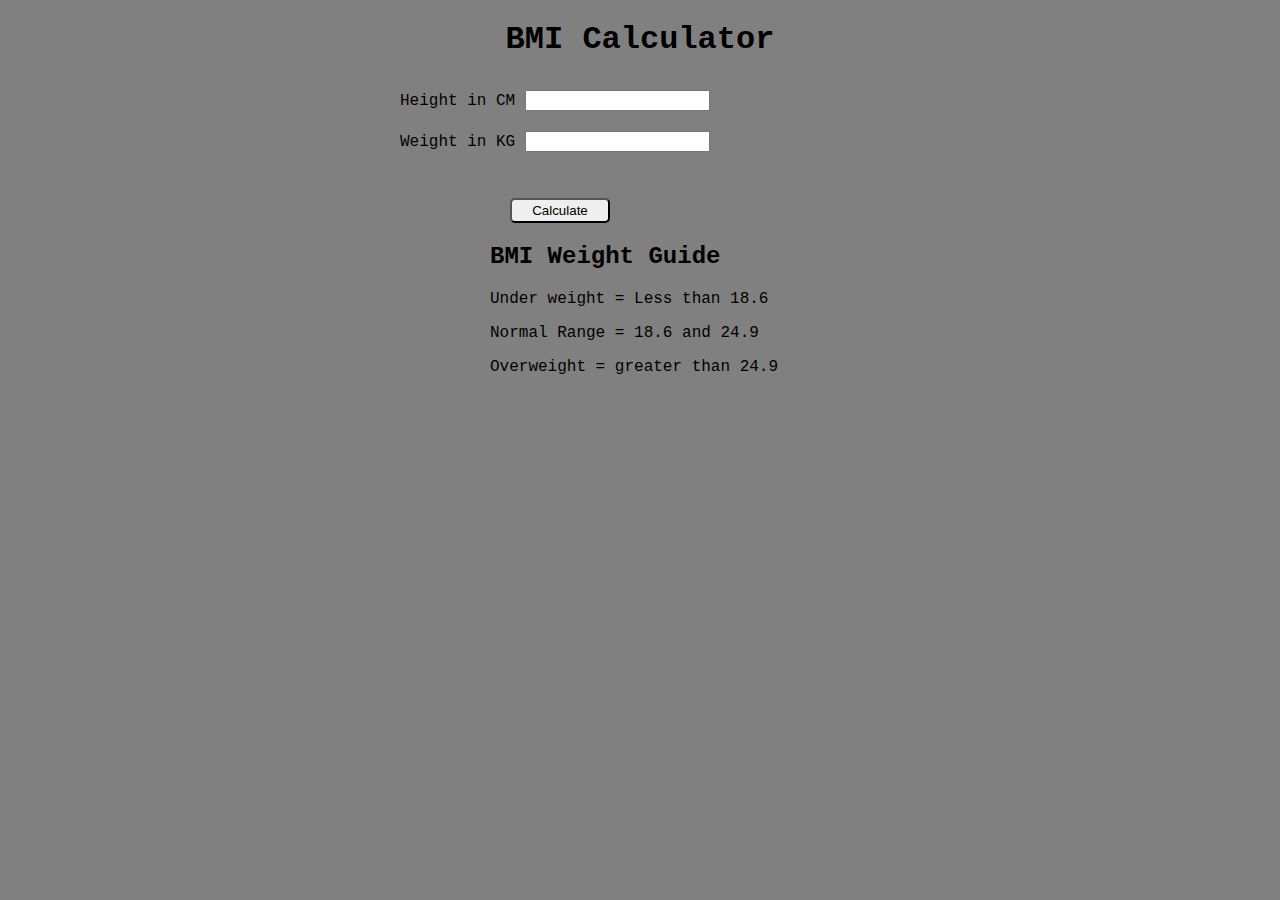
<file: BMI Calculator/index.html>
<!DOCTYPE html>
<html lang="en">
<head>
  <meta charset="UTF-8">
  <meta name="viewport" content="width=device-width, initial-scale=1.0">
  <title>BMI calculator</title>
  <link rel="stylesheet" href="style.css">
</head>
<body>
  <div class="contener">
    <h1>BMI Calculator</h1>
    <form>
      <div>
        <label for="Height">Height in CM</label>
        <input type="text" id="Height">
      </div>

      <div>
        <label for="Weight">Weight in KG</label>
        <input type="text" id="Weight">
      </div>
      <div id="result"></div>
      <p id="para"></p>
      <button>Calculate</button>

 
    <footer><h2>BMI Weight Guide</h2> 
      <p>Under weight = Less than 18.6</p>
      <p>Normal Range = 18.6 and 24.9</p>
      <p>Overweight = greater than 24.9</p></footer>
    </form>
  </div>
  <script src="cc.js"></script>
</body>
</html>
</file>
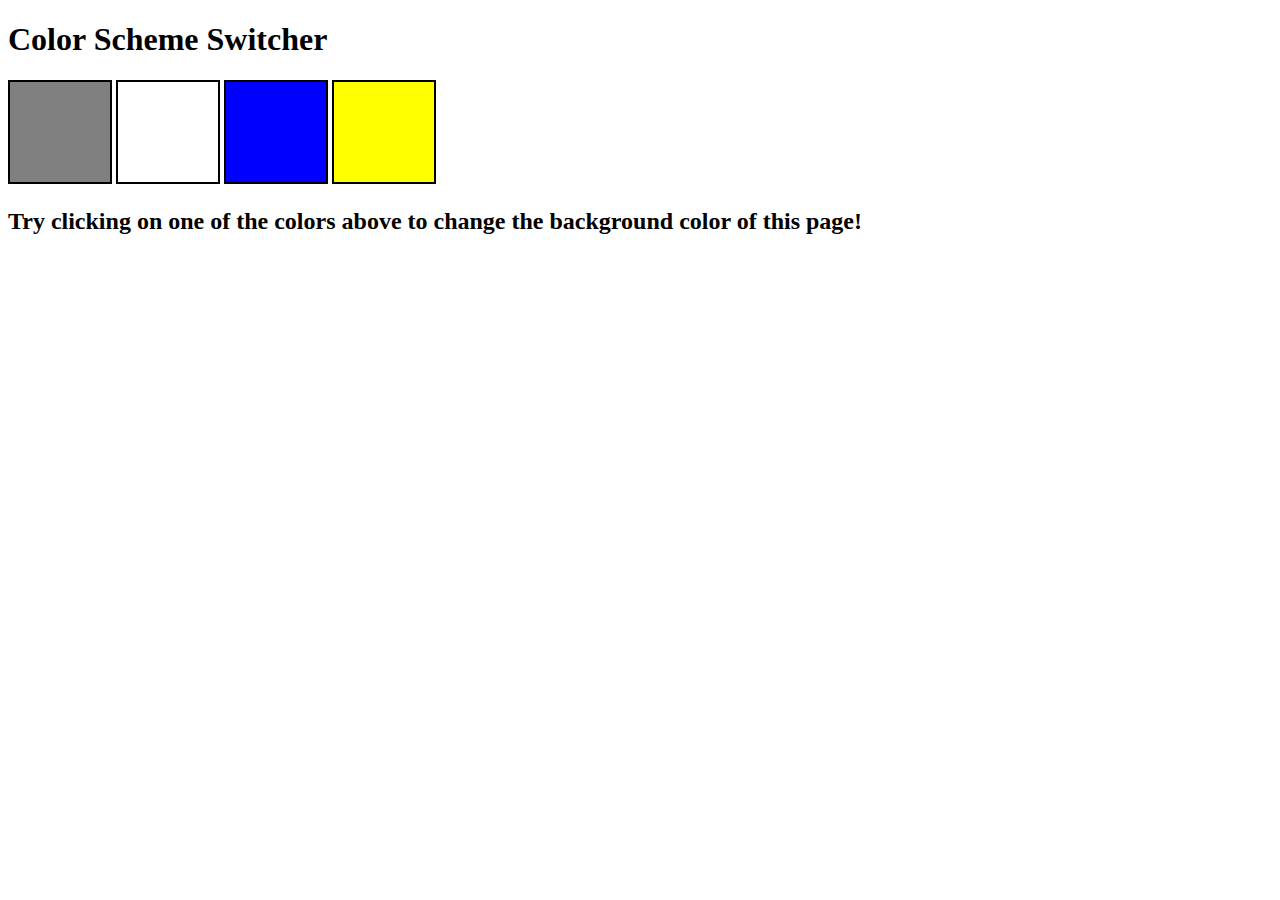
<file: Color Changer/index.html>
<!DOCTYPE html>
<html lang="en">
  <head>
    <meta charset="UTF-8" />
    <meta name="viewport" content="width=device-width, initial-scale=1.0" />
    <title>Color Changer</title>
    <style>
      .button{
        height: 100px;
        width: 100px;
        border: 2px solid black;
        display: inline-block;
      }
      #gray{
        background: gray;
      }
      #white{
        background: white;
      }
      #blue{
        background: blue;
      }
      #yellow{
        background: yellow;
      }
    </style>
  </head>
  <body>
    <h1>Color Scheme Switcher</h1>
    <span class="button" id="gray"></span>
    <span class="button" id="white"></span>
    <span class="button" id="blue"></span>
    <span class="button" id="yellow"></span>
    <h2>Try clicking on one of the colors above <span>to change the background color of this page!</span></h2>
  </body>
  <script src="dg.js"></script>
</html>
</file>
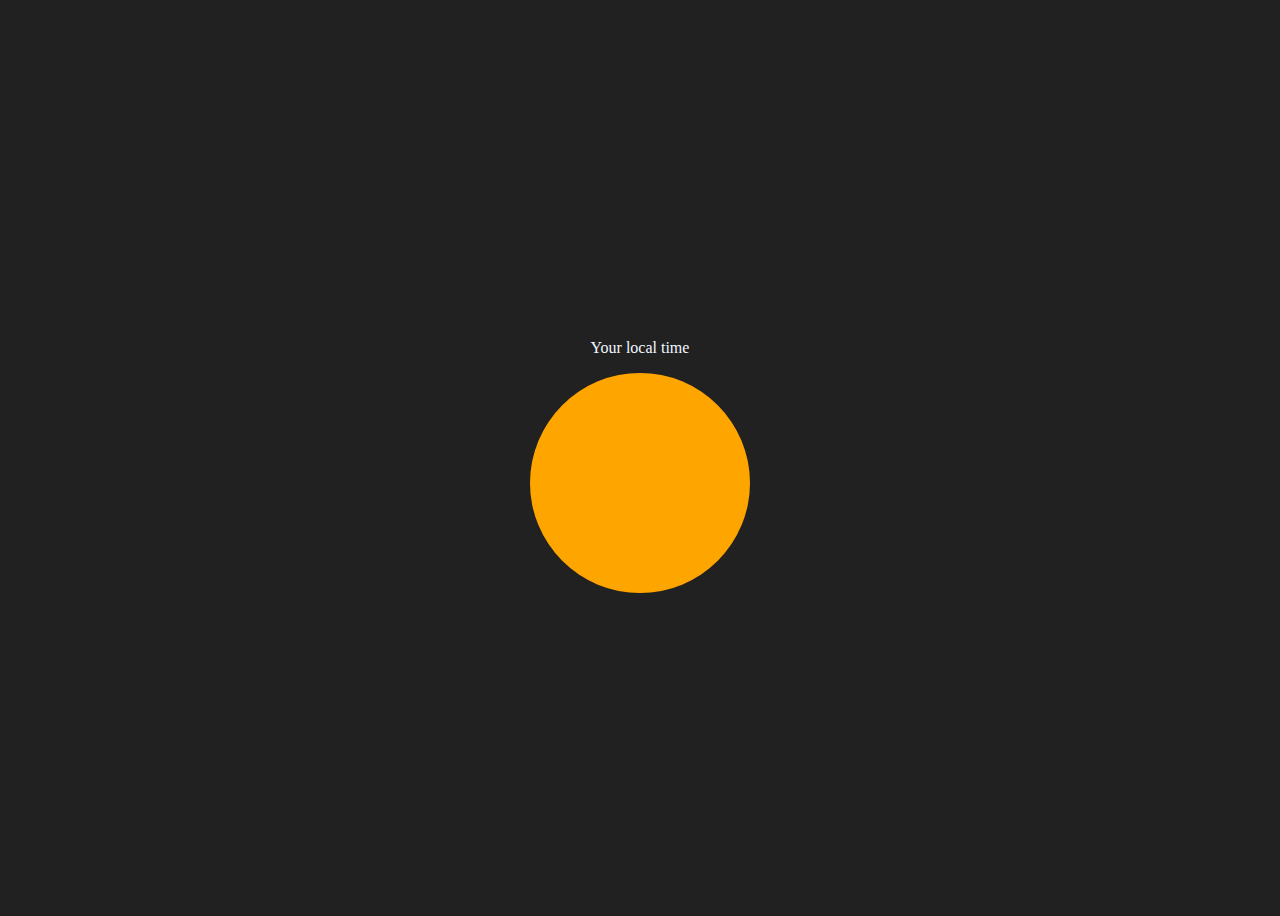
<file: Digital Clock/index.html>
<!DOCTYPE html>
<html lang="en">
<head>
  <meta charset="UTF-8">
  <meta name="viewport" content="width=device-width, initial-scale=1.0">
  <title>Digital Clock</title>
  <style>
    body{
      background: #212121;
      color: black;
      
    }
    p{
      color: aliceblue;
    }
    .contener{
      display: flex;
      height: 100vh;
      
      justify-content: center;
      align-items: center;
      flex-direction: column;
    }
    #clock{
      background: orange;
      height: 200px;
      width: 200px;
      padding: 10px;
      border-radius: 50%;
    display: flex;
    justify-content: center;
    align-items: center;
    font-size: 24px;
 font-weight: 700;
    font-style: italic;
    font-family:Cambria, Cochin, Georgia, Times, 'Times New Roman', serif
    }
  </style>
</head>
<body>
  <div class="contener">
    <p>Your local time</p>
    <div id="clock"></div>
  </div>
</body>
<script src="Clock.js"></script>
</html>
</file>
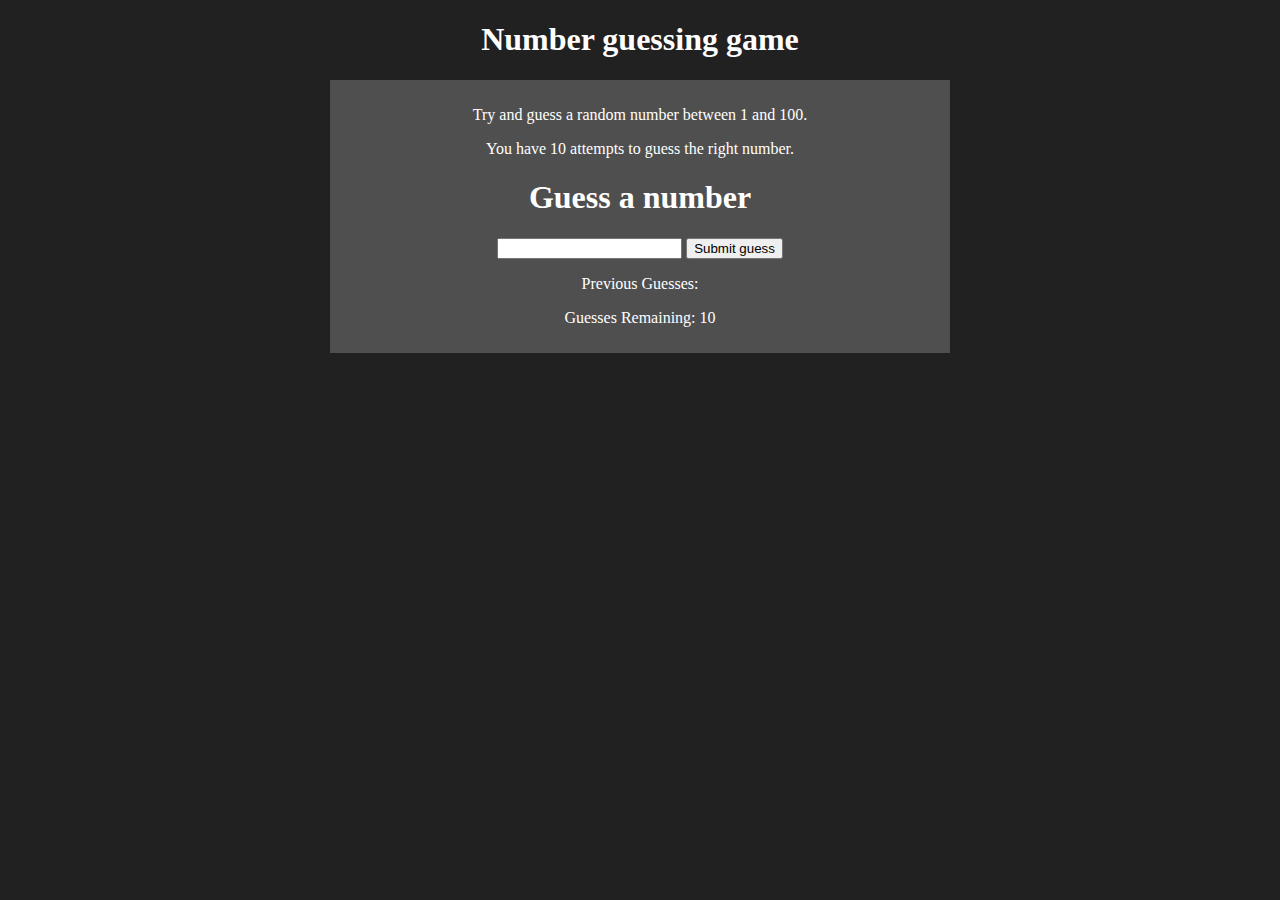
<file: Guess a number/index.html>
<!DOCTYPE html>
<html lang="en">
<head>
  <meta charset="UTF-8">
  <meta name="viewport" content="width=device-width, initial-scale=1.0">
  <title>Guess a number</title>
  <link rel="stylesheet" href="style.css">
</head>
<body>
  <h1>Number guessing game</h1>
  <div class="contener">
    <p>Try and guess a random number between 1 and 100.</p>
    <p>You have 10 attempts to guess the right number.</p>

    <form action="">
    <h1>Guess a number</h1>
    <input type="text" name="" id="input">
    <button id="submit">Submit guess</button>
  </form>
<div class="resultParas">
    <p>Previous Guesses: <span class="guesses"></span></p>

    <p id="remaining">Guesses Remaining: <span class="lastResult">10</span></p>

    <p class="lowOrhi"></p>
  </div>
  </div>
</body>
<script src="script.js"></script>
</html>
</file>
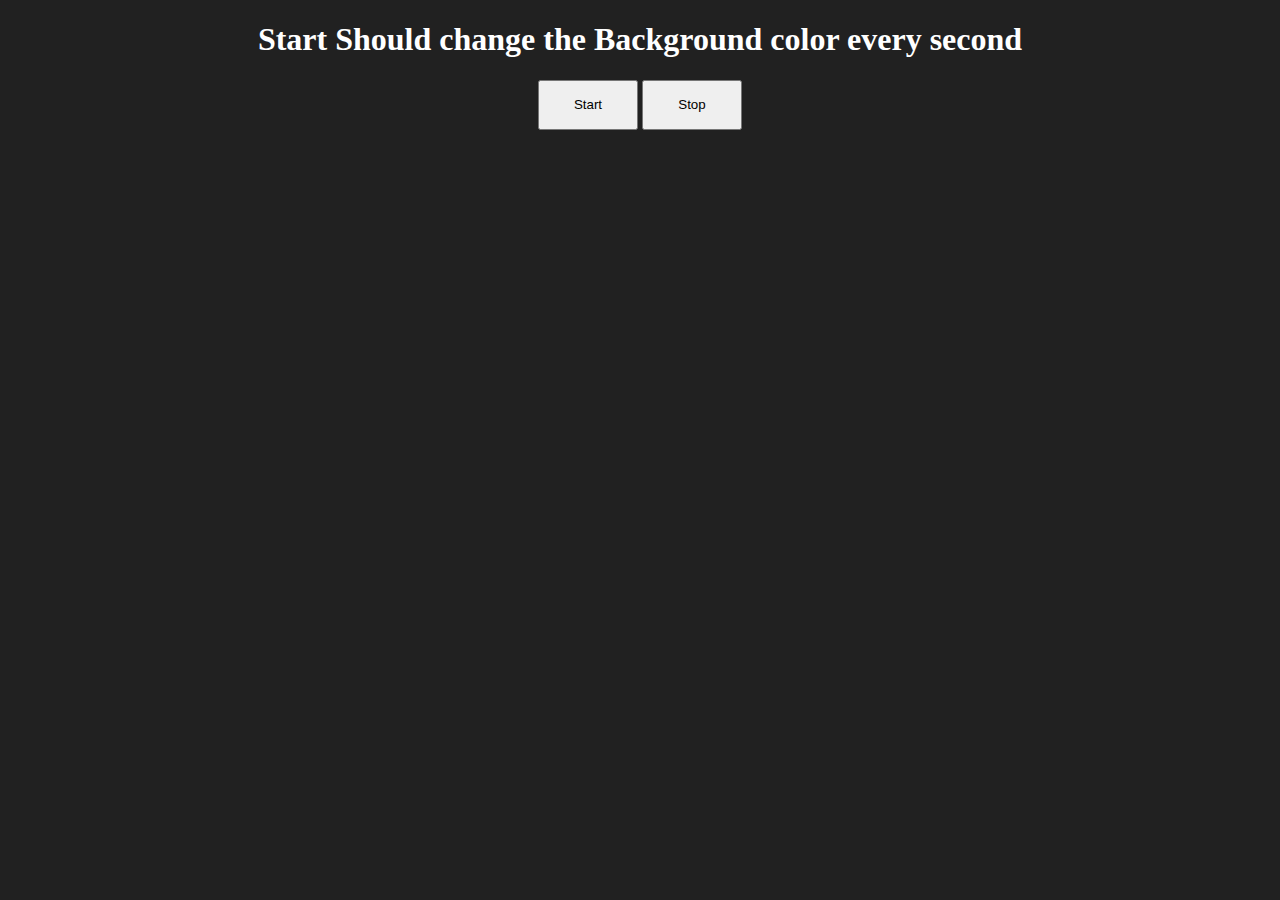
<file: UnlimitedColors/index.html>
<!DOCTYPE html>
<html lang="en">
<head>
  <meta charset="UTF-8">
  <meta name="viewport" content="width=device-width, initial-scale=1.0">
  <title>UnlimiteColors</title>
  <link rel="stylesheet" href="style.css">
</head>
<body>
  <h1>Start Should change the Background color every second</h1>
  <button id="start">Start</button>
  <button id="stop">Stop</button>
</body>
<script src="Script.js"></script>
</html>
</file>
<file: BMI Calculator/style.css>
body{
  background: gray;
  font-family:'Courier New', Courier, monospace;
  margin: 0;
  padding: 0;
  box-sizing: border-box;
  
}
.contener{
  height: 600px;
  width: 500px;
margin: 0 auto;

}
h1{
  text-align: center;
}
form div{
  padding: 10px;
}

button{
  width: 100px;
  padding: 3px;
  border-radius: 5px;
  text-align: center;
  margin-left:120px ;
  
}
footer{
  width: 400px;
  margin-left:100px;
}
</file>
<file: Guess a number/style.css>
body{
  background: #212121;
  color: #fff;
}
h1{
  text-align: center;
}
.contener{
  width: 600px;
  margin: 0 auto;
  background: rgb(80, 79, 79);
  text-align: center;
  padding: 10px;
}
</file>
<file: UnlimitedColors/style.css>
body{
  background: #212121;
  color: #fff;
  margin: 0 auto;
  text-align: center;
}
button{
  height: 50px;
  width: 100px;
  padding: 10px;
  cursor: pointer;
}
</file>
